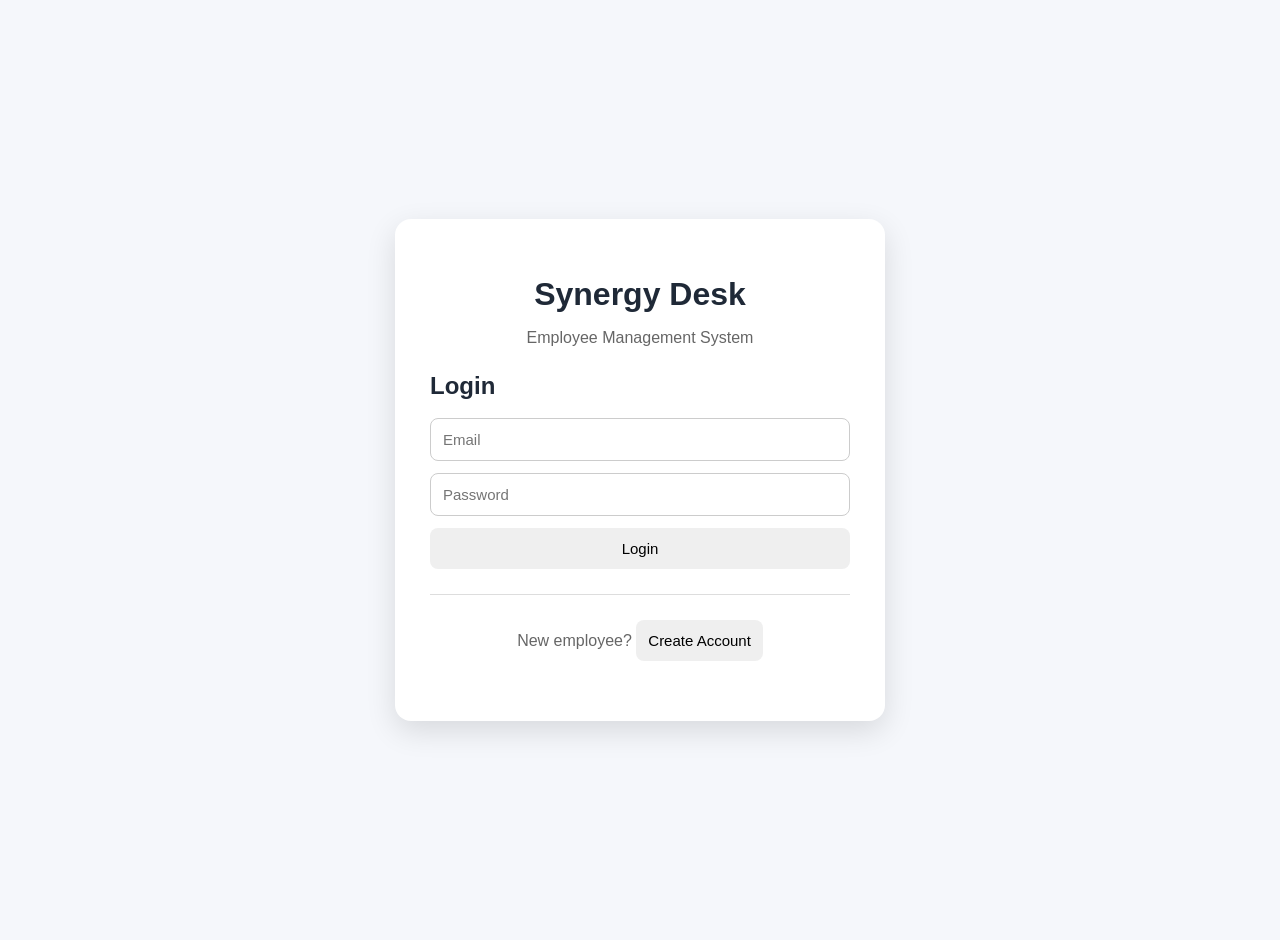
<file: frontend/index.html>
<!DOCTYPE html>
<html lang="en">
<head>
    <meta charset="UTF-8">
    <meta name="viewport" content="width=device-width, initial-scale=1.0">
    <title>Synergy Desk - Login</title>
    <link rel="stylesheet" href="style.css">
</head>
<body>

    <div class="auth-container">
        <div class="auth-box">

            <h1>Synergy Desk</h1>
            <p>Employee Management System</p>

            <h2>Login</h2>

            <form id="loginForm">
                <input type="email" id="loginEmail" placeholder="Email" required>

                <input type="password" id="loginPassword" placeholder="Password" required>

                <button type="submit">Login</button>
            </form>

            <p id="loginMessage"></p>

            <hr>

            <p>
                New employee?
                <button type="button" id="showRegister">Create Account</button>
            </p>

            <form id="registerForm" style="display:none;">

                <h2>Register</h2>

                <input type="text" id="registerName" placeholder="Full Name" required>

                <input type="email" id="registerEmail" placeholder="Email" required>

                <input type="password" id="registerPassword" placeholder="Password" required>

                <select id="registerRole">
                    <option value="EMPLOYEE">Employee</option>
                    <option value="ADMIN">Admin</option>
                </select>

                <button type="submit">Register</button>

                <p id="registerMessage"></p>

            </form>

        </div>
    </div>

    <script src="script.js"></script>
</body>
</html>
</file>
<file: frontend/style.css>
/* =========================
   AUTH PAGE - SYNERGY DESK
========================= */

.auth-container {
    min-height: 100vh;
    display: flex;
    justify-content: center;
    align-items: center;
    padding: 20px;
}

.auth-box {
    width: 100%;
    max-width: 420px;
    padding: 35px;
    border-radius: 16px;
    background: white;
    box-shadow: 0 10px 30px rgba(0, 0, 0, 0.12);
}

.auth-box h1 {
    text-align: center;
    margin-bottom: 8px;
}

.auth-box > p {
    text-align: center;
    color: #666;
    margin-bottom: 25px;
}

.auth-box h2 {
    margin-bottom: 18px;
}

.auth-box form {
    display: flex;
    flex-direction: column;
    gap: 12px;
}

.auth-box input,
.auth-box select {
    width: 100%;
    padding: 12px;
    border: 1px solid #ccc;
    border-radius: 8px;
    font-size: 15px;
    box-sizing: border-box;
}

.auth-box button {
    padding: 12px;
    border: none;
    border-radius: 8px;
    cursor: pointer;
    font-size: 15px;
}

.auth-box hr {
    margin: 25px 0;
    border: none;
    border-top: 1px solid #ddd;
}

#loginMessage,
#registerMessage {
    text-align: center;
    margin-top: 10px;
}
/* =========================
   SYNERGY DESK DASHBOARD
========================= */

body {
    margin: 0;
    font-family: Arial, sans-serif;
    background: #f5f7fb;
    color: #1f2937;
}

.dashboard {
    display: flex;
    min-height: 100vh;
}

/* Sidebar */

.sidebar {
    width: 250px;
    background: #111827;
    color: white;
    padding: 25px 18px;
    display: flex;
    flex-direction: column;
    box-sizing: border-box;
}

.brand h2 {
    margin: 0;
    font-size: 23px;
}

.brand span {
    display: block;
    margin-top: 6px;
    font-size: 12px;
    color: #9ca3af;
}

.sidebar-nav {
    margin-top: 35px;
}

.nav-item {
    display: flex;
    align-items: center;
    gap: 12px;
    padding: 13px 15px;
    margin-bottom: 7px;
    color: #d1d5db;
    text-decoration: none;
    border-radius: 8px;
}

.nav-item:hover,
.nav-item.active {
    background: #374151;
    color: white;
}

.logout-btn {
    margin-top: auto;
    padding: 12px;
    border: 0;
    border-radius: 8px;
    cursor: pointer;
    background: #374151;
    color: white;
}

/* Main */

.main-content {
    flex: 1;
    padding: 30px;
    overflow-x: hidden;
}

.topbar {
    display: flex;
    justify-content: space-between;
    align-items: center;
    margin-bottom: 30px;
}

.topbar h1 {
    margin: 0;
    font-size: 30px;
}

.topbar p {
    margin-top: 7px;
    color: #6b7280;
}

.profile {
    display: flex;
    align-items: center;
    gap: 12px;
}

.profile-info {
    text-align: right;
}

.profile-info strong,
.profile-info small {
    display: block;
}

.profile-info small {
    margin-top: 4px;
    color: #6b7280;
}

.avatar,
.member-avatar {
    display: flex;
    align-items: center;
    justify-content: center;
    border-radius: 50%;
    background: #e5e7eb;
    font-weight: bold;
}

.avatar {
    width: 45px;
    height: 45px;
}

/* Statistics */

.stats-grid {
    display: grid;
    grid-template-columns: repeat(4, 1fr);
    gap: 18px;
    margin-bottom: 25px;
}

.stat-card {
    background: white;
    padding: 22px;
    border-radius: 12px;
    display: flex;
    align-items: center;
    gap: 16px;
    box-shadow: 0 3px 12px rgba(0,0,0,0.06);
}

.stat-icon {
    font-size: 27px;
}

.stat-card span {
    color: #6b7280;
    font-size: 13px;
}

.stat-card h2 {
    margin: 6px 0 0;
}

/* Dashboard cards */

.dashboard-grid {
    display: grid;
    grid-template-columns: 2fr 1fr;
    gap: 20px;
}

.dashboard-card {
    background: white;
    padding: 22px;
    border-radius: 12px;
    box-shadow: 0 3px 12px rgba(0,0,0,0.06);
}

.card-header {
    display: flex;
    justify-content: space-between;
    align-items: center;
    margin-bottom: 20px;
}

.card-header h2 {
    margin: 0;
    font-size: 19px;
}

.card-header p {
    margin: 5px 0 0;
    color: #6b7280;
    font-size: 13px;
}

.primary-btn {
    border: 0;
    padding: 9px 13px;
    border-radius: 7px;
    cursor: pointer;
}

/* Tasks */

.task {
    display: flex;
    justify-content: space-between;
    align-items: center;
    padding: 15px 0;
    border-bottom: 1px solid #eee;
}

.task:last-child {
    border-bottom: 0;
}

.task p {
    margin: 5px 0 0;
    color: #6b7280;
    font-size: 13px;
}

.status {
    padding: 6px 10px;
    border-radius: 20px;
    font-size: 12px;
}

.progress {
    background: #fff7ed;
}

.completed {
    background: #ecfdf5;
}

.pending {
    background: #fef3c7;
}

/* Quick actions */

.quick-actions {
    display: grid;
    grid-template-columns: 1fr 1fr;
    gap: 12px;
}

.quick-actions button {
    padding: 18px 10px;
    border: 1px solid #e5e7eb;
    background: white;
    border-radius: 9px;
    cursor: pointer;
}

.quick-actions span {
    display: block;
    margin-top: 8px;
}

/* Team */

.team-member {
    display: flex;
    align-items: center;
    gap: 12px;
    padding: 12px 0;
}

.member-avatar {
    width: 40px;
    height: 40px;
}

.team-member strong,
.team-member small {
    display: block;
}

.team-member small {
    color: #6b7280;
    margin-top: 4px;
}

.online,
.offline {
    width: 9px;
    height: 9px;
    border-radius: 50%;
    margin-left: auto;
}

.online {
    background: #22c55e;
}

.offline {
    background: #9ca3af;
}

/* Attendance */

.attendance-value strong {
    display: block;
    font-size: 40px;
}

.attendance-value span {
    color: #6b7280;
}

.attendance-bar {
    height: 10px;
    background: #e5e7eb;
    border-radius: 10px;
    margin: 20px 0;
    overflow: hidden;
}

.attendance-bar div {
    width: 92%;
    height: 100%;
}

.attendance-info {
    display: flex;
    justify-content: space-between;
    font-size: 13px;
}

/* Mobile */

@media (max-width: 900px) {

    .stats-grid {
        grid-template-columns: repeat(2, 1fr);
    }

    .dashboard-grid {
        grid-template-columns: 1fr;
    }
}

@media (max-width: 650px) {

    .sidebar {
        width: 190px;
    }

    .main-content {
        padding: 18px;
    }

    .stats-grid {
        grid-template-columns: 1fr;
    }

    .topbar {
        align-items: flex-start;
        gap: 15px;
    }

    .profile-info {
        display: none;
    }
}
/* =========================
   EDIT TASK MODAL
========================= */

.edit-task-modal {
    position: fixed;
    top: 0;
    left: 0;
    width: 100%;
    height: 100%;
    background: rgba(0, 0, 0, 0.55);

    display: none;

    justify-content: center;
    align-items: center;

    z-index: 9999;

    padding: 20px;
    box-sizing: border-box;
}


/* Modal Box */

.edit-task-box {
    width: 100%;
    max-width: 500px;

    background: white;

    padding: 28px;

    border-radius: 14px;

    box-shadow:
        0 15px 40px rgba(0, 0, 0, 0.25);

    box-sizing: border-box;
}


/* Heading */

.edit-task-box h2 {
    margin-top: 0;
    margin-bottom: 22px;

    font-size: 24px;
}


/* Form */

#editTaskForm {
    display: flex;
    flex-direction: column;
    gap: 10px;
}


/* Labels */

#editTaskForm label {
    font-size: 14px;
    font-weight: 600;

    margin-top: 5px;
}


/* Inputs */

#editTaskForm input,
#editTaskForm textarea,
#editTaskForm select {

    width: 100%;

    padding: 12px;

    border: 1px solid #d1d5db;

    border-radius: 8px;

    font-size: 14px;

    box-sizing: border-box;

    outline: none;
}


/* Textarea */

#editTaskForm textarea {

    min-height: 100px;

    resize: vertical;

    font-family: Arial, sans-serif;
}


/* Focus */

#editTaskForm input:focus,
#editTaskForm textarea:focus,
#editTaskForm select:focus {

    border-color: #6b7280;

    box-shadow:
        0 0 0 2px rgba(107, 114, 128, 0.12);

}


/* Buttons */

.edit-task-actions {

    display: flex;

    gap: 10px;

    margin-top: 15px;
}


.edit-task-actions button {

    flex: 1;

    padding: 11px;

    border: none;

    border-radius: 8px;

    cursor: pointer;

    font-size: 14px;
}


/* Update Button */

.edit-task-actions .primary-btn {

    background: #111827;

    color: white;
}


/* Cancel Button */

.edit-task-actions button:last-child {

    background: #e5e7eb;

    color: #111827;
}


/* Hover */

.edit-task-actions .primary-btn:hover {

    background: #374151;
}


.edit-task-actions button:last-child:hover {

    background: #d1d5db;
}


/* Message */

#editTaskMessage {

    text-align: center;

    margin: 8px 0 0;

    font-size: 14px;
}


/* Edit & Delete Buttons */

.edit-task-btn,
.delete-task-btn {

    border: none;

    background: transparent;

    cursor: pointer;

    font-size: 16px;

    padding: 6px;

    border-radius: 6px;
}


.edit-task-btn:hover {

    background: #f3f4f6;
}


.delete-task-btn:hover {

    background: #fee2e2;
}


/* Mobile */

@media (max-width: 600px) {

    .edit-task-box {

        padding: 20px;

    }

    .edit-task-actions {

        flex-direction: column;

    }

}
/* =========================
   EMPLOYEE MANAGEMENT
========================= */

.employee-search {
    margin-bottom: 20px;
}

.employee-search input {
    width: 100%;
    padding: 13px 15px;
    border: 1px solid #d1d5db;
    border-radius: 8px;
    font-size: 14px;
    box-sizing: border-box;
    outline: none;
}

.employee-search input:focus {
    border-color: #6b7280;
    box-shadow: 0 0 0 2px rgba(107, 114, 128, 0.12);
}

/* Employee List */

.employee-list {
    display: flex;
    flex-direction: column;
}

.employee-item {
    display: flex;
    align-items: center;
    gap: 15px;
    padding: 15px 5px;
    border-bottom: 1px solid #eee;
}

.employee-item:last-child {
    border-bottom: none;
}

.employee-item-avatar {
    width: 45px;
    height: 45px;
    min-width: 45px;
    border-radius: 50%;
    background: #e5e7eb;
    display: flex;
    align-items: center;
    justify-content: center;
    font-weight: bold;
    font-size: 17px;
}

.employee-info {
    flex: 1;
}

.employee-info strong {
    display: block;
    font-size: 15px;
}

.employee-info small {
    display: block;
    color: #6b7280;
    margin-top: 4px;
}

.employee-role {
    padding: 6px 10px;
    border-radius: 20px;
    background: #f3f4f6;
    font-size: 12px;
    font-weight: 600;
}

.employee-actions {
    display: flex;
    gap: 6px;
}

.employee-edit-btn,
.employee-delete-btn {
    border: none;
    background: transparent;
    cursor: pointer;
    padding: 7px;
    border-radius: 6px;
    font-size: 16px;
}

.employee-edit-btn:hover {
    background: #f3f4f6;
}

.employee-delete-btn:hover {
    background: #fee2e2;
}

/* =========================
   ADD EMPLOYEE MODAL
========================= */

.employee-modal {
    position: fixed;
    top: 0;
    left: 0;

    width: 100%;
    height: 100%;

    background: rgba(0, 0, 0, 0.55);

    display: none;

    justify-content: center;
    align-items: center;

    z-index: 9999;

    padding: 20px;
    box-sizing: border-box;
}

.employee-modal-box {
    width: 100%;
    max-width: 500px;

    background: white;

    padding: 28px;

    border-radius: 14px;

    box-shadow: 0 15px 40px rgba(0, 0, 0, 0.25);

    box-sizing: border-box;
}

.employee-modal-box h2 {
    margin-top: 0;
    margin-bottom: 22px;
}

#employeeForm {
    display: flex;
    flex-direction: column;
    gap: 10px;
}

#employeeForm label {
    font-size: 14px;
    font-weight: 600;
    margin-top: 5px;
}

#employeeForm input,
#employeeForm select {
    width: 100%;
    padding: 12px;

    border: 1px solid #d1d5db;
    border-radius: 8px;

    font-size: 14px;

    box-sizing: border-box;
    outline: none;
}

#employeeForm input:focus,
#employeeForm select:focus {
    border-color: #6b7280;
}

.employee-modal-actions {
    display: flex;
    gap: 10px;
    margin-top: 15px;
}

.employee-modal-actions button {
    flex: 1;

    padding: 11px;

    border: none;
    border-radius: 8px;

    cursor: pointer;
    font-size: 14px;
}

.employee-modal-actions .primary-btn {
    background: #111827;
    color: white;
}

.employee-modal-actions button:last-child {
    background: #e5e7eb;
    color: #111827;
}

.employee-modal-actions .primary-btn:hover {
    background: #374151;
}

.employee-modal-actions button:last-child:hover {
    background: #d1d5db;
}

#employeeMessage {
    text-align: center;
    margin: 8px 0 0;
    font-size: 14px;
}

/* Mobile */

@media (max-width: 600px) {

    .employee-item {
        flex-wrap: wrap;
    }

    .employee-actions {
        margin-left: auto;
    }

    .employee-modal-box {
        padding: 20px;
    }

    .employee-modal-actions {
        flex-direction: column;
    }
}
/* =========================
   TASK MANAGEMENT
========================= */

.task-controls {
    display: flex;
    gap: 12px;
    margin-bottom: 20px;
}

.task-search {
    flex: 1;
}

.task-search input,
.task-filter select {
    width: 100%;
    padding: 12px 14px;
    border: 1px solid #d1d5db;
    border-radius: 8px;
    font-size: 14px;
    box-sizing: border-box;
    outline: none;
}

.task-search input:focus,
.task-filter select:focus {
    border-color: #6b7280;
}

.task-filter {
    width: 180px;
}


/* =========================
   TASK LIST
========================= */

.task-list {
    display: flex;
    flex-direction: column;
}

.task-item {
    display: flex;
    align-items: center;
    gap: 15px;
    padding: 16px 5px;
    border-bottom: 1px solid #eee;
}

.task-item:last-child {
    border-bottom: none;
}

.task-info {
    flex: 1;
}

.task-info strong {
    display: block;
    font-size: 15px;
    margin-bottom: 5px;
}

.task-info small {
    display: block;
    color: #6b7280;
    line-height: 1.4;
}

.task-status {
    padding: 6px 10px;
    border-radius: 20px;
    background: #f3f4f6;
    font-size: 12px;
    font-weight: 600;
    white-space: nowrap;
}

.task-actions {
    display: flex;
    gap: 6px;
}

.task-edit-btn,
.task-delete-btn {
    border: none;
    background: transparent;
    cursor: pointer;
    padding: 7px;
    border-radius: 6px;
    font-size: 16px;
}

.task-edit-btn:hover {
    background: #f3f4f6;
}

.task-delete-btn:hover {
    background: #fee2e2;
}


/* =========================
   TASK FORM
========================= */

#taskForm,
#editTaskForm {
    display: flex;
    flex-direction: column;
    gap: 10px;
}

#taskForm label,
#editTaskForm label {
    font-size: 14px;
    font-weight: 600;
    margin-top: 5px;
}

#taskForm input,
#taskForm textarea,
#taskForm select,
#editTaskForm input,
#editTaskForm textarea,
#editTaskForm select {
    width: 100%;
    padding: 12px;
    border: 1px solid #d1d5db;
    border-radius: 8px;
    font-size: 14px;
    box-sizing: border-box;
    outline: none;
    font-family: inherit;
}

#taskForm textarea,
#editTaskForm textarea {
    resize: vertical;
}

#taskForm input:focus,
#taskForm textarea:focus,
#taskForm select:focus,
#editTaskForm input:focus,
#editTaskForm textarea:focus,
#editTaskForm select:focus {
    border-color: #6b7280;
}


/* =========================
   TASK MESSAGE
========================= */

#taskMessage,
#editTaskMessage {
    text-align: center;
    margin: 8px 0 0;
    font-size: 14px;
}


/* =========================
   MOBILE TASKS
========================= */

@media (max-width: 600px) {

    .task-controls {
        flex-direction: column;
    }

    .task-filter {
        width: 100%;
    }

    .task-item {
        flex-wrap: wrap;
    }

    .task-actions {
        margin-left: auto;
    }
}
/* ==========================================
   ATTENDANCE MANAGEMENT
   ========================================== */

.attendance-page {
    min-height: 100vh;
}


/* ==========================================
   ATTENDANCE CARD
   ========================================== */

.attendance-card {
    width: 100%;
    box-sizing: border-box;
}


/* ==========================================
   ATTENDANCE CONTROLS
   ========================================== */

.attendance-controls {
    display: grid;
    grid-template-columns: 1fr 220px 200px;
    gap: 15px;
    margin: 20px 0 25px;
    align-items: center;
}

.attendance-controls input,
.attendance-controls select {
    width: 100%;
    height: 44px;
    padding: 0 14px;
    border: 1px solid #d1d5db;
    border-radius: 8px;
    background: #ffffff;
    color: #1f2937;
    font-size: 14px;
    outline: none;
    box-sizing: border-box;
}

.attendance-controls input:focus,
.attendance-controls select:focus {
    border-color: #111827;
    box-shadow: 0 0 0 2px rgba(17, 24, 39, 0.08);
}


/* ==========================================
   ATTENDANCE LIST
   ========================================== */

.attendance-list {
    display: flex;
    flex-direction: column;
    gap: 12px;
    width: 100%;
}


/* ==========================================
   ATTENDANCE ITEM
   ========================================== */

.attendance-item {
    display: flex;
    align-items: center;
    justify-content: space-between;
    gap: 20px;

    width: 100%;
    min-height: 78px;

    padding: 15px 18px;

    background: #ffffff;
    border: 1px solid #e5e7eb;
    border-radius: 10px;

    box-sizing: border-box;
}


/* ==========================================
   EMPLOYEE INFO
   ========================================== */

.attendance-info {
    display: flex;
    align-items: center;
    gap: 13px;
    min-width: 0;
    flex: 1;
}

.attendance-avatar {
    width: 44px;
    height: 44px;

    flex-shrink: 0;

    display: flex;
    align-items: center;
    justify-content: center;

    background: #111827;
    color: #ffffff;

    border-radius: 50%;

    font-size: 15px;
    font-weight: 600;
}

.attendance-details {
    display: flex;
    flex-direction: column;
    gap: 4px;
    min-width: 0;
}

.attendance-details strong {
    color: #111827;
    font-size: 15px;
    font-weight: 600;

    overflow: hidden;
    text-overflow: ellipsis;
    white-space: nowrap;
}

.attendance-details span {
    color: #6b7280;
    font-size: 13px;
}


/* ==========================================
   DATE
   ========================================== */

.attendance-date {
    display: flex;
    align-items: center;
    justify-content: center;

    min-width: 125px;

    color: #4b5563;
    font-size: 13px;
}


/* ==========================================
   STATUS
   ========================================== */

.attendance-status {
    min-width: 90px;

    display: inline-flex;
    align-items: center;
    justify-content: center;

    padding: 7px 12px;

    border-radius: 20px;

    font-size: 12px;
    font-weight: 600;
}

.attendance-status.present {
    background: #dcfce7;
    color: #166534;
}

.attendance-status.absent {
    background: #fee2e2;
    color: #991b1b;
}


/* ==========================================
   ACTION BUTTONS
   ========================================== */

.attendance-actions {
    display: flex;
    align-items: center;
    gap: 8px;

    flex-shrink: 0;
}

.attendance-edit-btn,
.attendance-delete-btn {
    height: 34px;

    padding: 0 11px;

    border-radius: 7px;

    font-size: 12px;
    font-weight: 500;

    cursor: pointer;
    transition: 0.2s ease;
}

.attendance-edit-btn {
    background: #f3f4f6;
    color: #111827;
    border: 1px solid #d1d5db;
}

.attendance-edit-btn:hover {
    background: #e5e7eb;
}

.attendance-delete-btn {
    background: #fff1f2;
    color: #be123c;
    border: 1px solid #fecdd3;
}

.attendance-delete-btn:hover {
    background: #ffe4e6;
}


/* ==========================================
   ATTENDANCE MODAL
   ========================================== */

.attendance-modal {
    display: none;

    position: fixed;
    inset: 0;

    z-index: 1000;

    align-items: center;
    justify-content: center;

    padding: 20px;

    background: rgba(17, 24, 39, 0.55);

    box-sizing: border-box;
}

.attendance-modal.show {
    display: flex;
}


/* ==========================================
   MODAL CONTENT
   ========================================== */

.attendance-modal-content {
    width: 100%;
    max-width: 500px;

    background: #ffffff;

    border-radius: 14px;

    padding: 25px;

    box-shadow: 0 20px 50px rgba(0, 0, 0, 0.18);

    box-sizing: border-box;
}


/* ==========================================
   MODAL HEADER
   ========================================== */

.attendance-modal-header {
    display: flex;
    align-items: flex-start;
    justify-content: space-between;

    gap: 15px;

    margin-bottom: 25px;
}

.attendance-modal-header h2 {
    margin: 0 0 5px;

    color: #111827;

    font-size: 20px;
}

.attendance-modal-header p {
    margin: 0;

    color: #6b7280;

    font-size: 13px;
}


/* ==========================================
   CLOSE BUTTON
   ========================================== */

.attendance-close-btn {
    width: 34px;
    height: 34px;

    display: flex;
    align-items: center;
    justify-content: center;

    flex-shrink: 0;

    border: none;
    border-radius: 7px;

    background: #f3f4f6;
    color: #374151;

    font-size: 22px;

    cursor: pointer;

    transition: 0.2s ease;
}

.attendance-close-btn:hover {
    background: #e5e7eb;
}


/* ==========================================
   FORM
   ========================================== */

.attendance-modal .form-group {
    margin-bottom: 18px;
}

.attendance-modal .form-group label {
    display: block;

    margin-bottom: 7px;

    color: #374151;

    font-size: 13px;
    font-weight: 600;
}

.attendance-modal .form-group input,
.attendance-modal .form-group select {
    width: 100%;
    height: 44px;

    padding: 0 13px;

    border: 1px solid #d1d5db;
    border-radius: 8px;

    background: #ffffff;

    color: #111827;

    font-size: 14px;

    outline: none;

    box-sizing: border-box;
}

.attendance-modal .form-group input:focus,
.attendance-modal .form-group select:focus {
    border-color: #111827;

    box-shadow: 0 0 0 2px rgba(17, 24, 39, 0.08);
}


/* ==========================================
   MODAL ACTIONS
   ========================================== */

.attendance-modal .modal-actions {
    display: flex;
    justify-content: flex-end;
    align-items: center;

    gap: 10px;

    margin-top: 25px;
}

.attendance-modal .primary-btn {
    background: #111827;
    color: #ffffff;

    border: none;

    padding: 10px 18px;

    border-radius: 8px;

    font-size: 13px;
    font-weight: 600;

    cursor: pointer;
}

.attendance-modal .primary-btn:hover {
    background: #1f2937;
}

.attendance-modal .secondary-btn {
    background: #ffffff;
    color: #374151;

    border: 1px solid #d1d5db;

    padding: 10px 18px;

    border-radius: 8px;

    font-size: 13px;
    font-weight: 600;

    cursor: pointer;
}

.attendance-modal .secondary-btn:hover {
    background: #f3f4f6;
}


/* ==========================================
   MESSAGE
   ========================================== */

.attendance-modal .form-message {
    margin: 8px 0 0;

    font-size: 13px;
}


/* ==========================================
   ATTENDANCE PAGE HEADER
   ========================================== */

.attendance-page .topbar {
    margin-bottom: 30px;
}


/* ==========================================
   ATTENDANCE PAGE PRIMARY BUTTON
   ========================================== */

.attendance-page .attendance-card > .card-header .primary-btn {
    background: #111827;
    color: #ffffff;

    border: none;

    padding: 10px 16px;

    border-radius: 8px;

    font-size: 13px;
    font-weight: 600;

    cursor: pointer;

    white-space: nowrap;
}

.attendance-page .attendance-card > .card-header .primary-btn:hover {
    background: #1f2937;
}


/* ==========================================
   EMPTY ATTENDANCE STATE
   ========================================== */

.attendance-empty {
    padding: 45px 20px;

    text-align: center;

    color: #6b7280;

    font-size: 14px;

    border: 1px dashed #d1d5db;
    border-radius: 10px;

    background: #fafafa;
}


/* ==========================================
   RESPONSIVE
   ========================================== */

@media (max-width: 1000px) {

    .attendance-controls {
        grid-template-columns: 1fr 1fr;
    }

    .attendance-search {
        grid-column: 1 / -1;
    }

    .attendance-item {
        flex-wrap: wrap;
    }

    .attendance-date {
        justify-content: flex-start;
    }

}


@media (max-width: 700px) {

    .main-content {
        padding: 20px;
    }

    .stats-grid {
        grid-template-columns: 1fr 1fr;
    }

    .attendance-controls {
        grid-template-columns: 1fr;
    }

    .attendance-search {
        grid-column: auto;
    }

    .attendance-item {
        align-items: flex-start;
        flex-direction: column;
        gap: 13px;
    }

    .attendance-info {
        width: 100%;
    }

    .attendance-date {
        width: 100%;
    }

    .attendance-status {
        min-width: 80px;
    }

    .attendance-actions {
        width: 100%;
    }

}


@media (max-width: 500px) {

    .stats-grid {
        grid-template-columns: 1fr;
    }

    .attendance-modal-content {
        padding: 20px;
    }

    .attendance-modal .modal-actions {
        flex-direction: column-reverse;
        width: 100%;
    }

    .attendance-modal .modal-actions button {
        width: 100%;
    }

}
/* ==================================================
   REPORTS PAGE
   ================================================== */

.reports-card {
    margin-top: 24px;
}

.report-summary-grid {
    display: grid;
    grid-template-columns: repeat(4, 1fr);
    gap: 18px;
    margin-top: 20px;
}

.report-summary-box {
    display: flex;
    align-items: center;
    gap: 16px;
    padding: 20px;
    border: 1px solid #e5e7eb;
    border-radius: 14px;
    background: #ffffff;
}

.report-summary-icon {
    width: 48px;
    height: 48px;
    border-radius: 12px;
    display: flex;
    align-items: center;
    justify-content: center;
    font-size: 24px;
    background: #f3f4f6;
}

.report-summary-box h3 {
    margin: 0 0 5px;
    font-size: 24px;
}

.report-summary-box span {
    color: #6b7280;
    font-size: 14px;
}


/* ==================================================
   REPORT CONTROLS
   ================================================== */

.report-controls {
    display: grid;
    grid-template-columns: 1fr 200px 180px;
    gap: 15px;
    margin: 20px 0;
}

.report-controls input,
.report-controls select {
    width: 100%;
    height: 44px;
    padding: 0 14px;
    border: 1px solid #d1d5db;
    border-radius: 8px;
    outline: none;
    background: #ffffff;
    font-size: 14px;
}

.report-controls input:focus,
.report-controls select:focus {
    border-color: #2563eb;
}


/* ==================================================
   EMPLOYEE REPORT LIST
   ================================================== */

.employee-report-list {
    display: flex;
    flex-direction: column;
    gap: 12px;
}

.employee-report-item {
    display: grid;
    grid-template-columns: 1fr 150px 150px 150px;
    align-items: center;
    gap: 20px;
    padding: 16px 18px;
    border: 1px solid #e5e7eb;
    border-radius: 12px;
    background: #ffffff;
}

.employee-report-info {
    display: flex;
    align-items: center;
    gap: 12px;
}

.employee-report-avatar {
    width: 42px;
    height: 42px;
    border-radius: 50%;
    display: flex;
    align-items: center;
    justify-content: center;
    background: #e5e7eb;
    font-weight: 600;
}

.employee-report-details {
    display: flex;
    flex-direction: column;
    gap: 4px;
}

.employee-report-details strong {
    font-size: 15px;
}

.employee-report-details span {
    color: #6b7280;
    font-size: 13px;
}

.employee-report-date {
    color: #4b5563;
    font-size: 14px;
}

.employee-report-status {
    display: inline-flex;
    justify-content: center;
    align-items: center;
    width: fit-content;
    min-width: 80px;
    padding: 7px 12px;
    border-radius: 20px;
    font-size: 13px;
    font-weight: 600;
}

.employee-report-status.present {
    background: #dcfce7;
    color: #166534;
}

.employee-report-status.absent {
    background: #fee2e2;
    color: #991b1b;
}


/* ==================================================
   TASK REPORT
   ================================================== */

.task-report-grid {
    display: grid;
    grid-template-columns: repeat(4, 1fr);
    gap: 18px;
    margin-top: 20px;
}

.task-report-box {
    display: flex;
    align-items: center;
    gap: 15px;
    padding: 20px;
    border: 1px solid #e5e7eb;
    border-radius: 14px;
    background: #ffffff;
}

.task-report-icon {
    width: 46px;
    height: 46px;
    display: flex;
    align-items: center;
    justify-content: center;
    border-radius: 12px;
    background: #f3f4f6;
    font-size: 22px;
}

.task-report-box h3 {
    margin: 0 0 5px;
    font-size: 23px;
}

.task-report-box span {
    color: #6b7280;
    font-size: 14px;
}


/* ==================================================
   EMPTY REPORT
   ================================================== */

.report-empty {
    padding: 35px;
    text-align: center;
    color: #6b7280;
    border: 1px dashed #d1d5db;
    border-radius: 12px;
}


/* ==================================================
   RESPONSIVE
   ================================================== */

@media (max-width: 1000px) {

    .report-summary-grid {
        grid-template-columns: repeat(2, 1fr);
    }

    .task-report-grid {
        grid-template-columns: repeat(2, 1fr);
    }

    .report-controls {
        grid-template-columns: 1fr 1fr;
    }

    .employee-report-item {
        grid-template-columns: 1fr 120px 120px;
    }
}


@media (max-width: 700px) {

    .report-summary-grid {
        grid-template-columns: 1fr;
    }

    .task-report-grid {
        grid-template-columns: 1fr;
    }

    .report-controls {
        grid-template-columns: 1fr;
    }

    .employee-report-item {
        grid-template-columns: 1fr;
        gap: 12px;
    }
}
```css
/* ==========================================
   SETTINGS PAGE
========================================== */

/* Profile section */

.settings-profile {
    display: flex;
    align-items: center;
    gap: 20px;
    padding: 10px 0;
}

.large-avatar {
    width: 72px;
    height: 72px;
    border-radius: 50%;

    display: flex;
    align-items: center;
    justify-content: center;

    background: linear-gradient(
        135deg,
        #667eea,
        #764ba2
    );

    color: #ffffff;
    font-size: 24px;
    font-weight: 700;

    flex-shrink: 0;
}

.profile-details h3 {
    margin: 0 0 6px;
    font-size: 20px;
}

.profile-details p {
    margin: 0 0 10px;
    color: #777;
    font-size: 14px;
}

.role-badge {
    display: inline-block;

    padding: 5px 12px;
    border-radius: 20px;

    background: #eef2ff;
    color: #4f46e5;

    font-size: 12px;
    font-weight: 700;
}


/* ==========================================
   SETTINGS FORM
========================================== */

.settings-form {
    display: flex;
    flex-direction: column;
    gap: 16px;
}

.form-group {
    display: flex;
    flex-direction: column;
    gap: 7px;
}

.form-group label {
    font-size: 14px;
    font-weight: 600;
    color: #333;
}

.form-group input,
.settings-form input,
.settings-form select {
    width: 100%;
    box-sizing: border-box;

    padding: 11px 13px;

    border: 1px solid #d9dce3;
    border-radius: 8px;

    background: #ffffff;
    color: #333;

    font-size: 14px;

    outline: none;

    transition:
        border-color 0.2s ease,
        box-shadow 0.2s ease;
}

.form-group input:focus,
.settings-form input:focus,
.settings-form select:focus {
    border-color: #667eea;

    box-shadow:
        0 0 0 3px rgba(102, 126, 234, 0.12);
}

.form-group input[readonly] {
    background: #f7f8fa;
    cursor: not-allowed;
}


/* ==========================================
   PASSWORD MESSAGE
========================================== */

.settings-message {
    min-height: 20px;

    margin: 0;

    font-size: 13px;
    font-weight: 600;
}

.settings-message.success {
    color: #16803c;
}

.settings-message.error {
    color: #d93025;
}


/* ==========================================
   SYSTEM INFORMATION
========================================== */

.system-info {
    display: flex;
    flex-direction: column;

    border: 1px solid #e5e7eb;
    border-radius: 10px;

    overflow: hidden;
}

.system-row {
    display: flex;
    align-items: center;
    justify-content: space-between;

    gap: 20px;

    padding: 14px 16px;

    border-bottom: 1px solid #eeeeee;
}

.system-row:last-child {
    border-bottom: none;
}

.system-row span {
    color: #777;
    font-size: 14px;
}

.system-row strong {
    color: #333;
    font-size: 14px;
    text-align: right;
}


/* ==========================================
   SESSION
========================================== */

.session-section {
    display: flex;
    flex-direction: column;
    gap: 18px;
}

.session-section p {
    margin: 0;

    color: #666;
    font-size: 14px;
    line-height: 1.6;
}

.session-section strong {
    color: #333;
}


/* ==========================================
   SETTINGS LOGOUT BUTTON
========================================== */

.logout-settings-btn {
    width: fit-content;

    padding: 11px 18px;

    border: none;
    border-radius: 8px;

    background: #ef4444;
    color: #ffffff;

    font-size: 14px;
    font-weight: 600;

    cursor: pointer;

    transition:
        background 0.2s ease,
        transform 0.2s ease;
}

.logout-settings-btn:hover {
    background: #dc2626;
    transform: translateY(-1px);
}

.logout-settings-btn:active {
    transform: translateY(0);
}


/* ==========================================
   SETTINGS CARD BUTTON
========================================== */

.settings-form .primary-btn {
    width: fit-content;

    padding: 11px 18px;

    border: none;
    border-radius: 8px;

    cursor: pointer;

    font-size: 14px;
    font-weight: 600;
}


/* ==========================================
   SETTINGS RESPONSIVE
========================================== */

@media (max-width: 768px) {

    .settings-profile {
        gap: 14px;
    }

    .large-avatar {
        width: 60px;
        height: 60px;

        font-size: 20px;
    }

    .profile-details h3 {
        font-size: 18px;
    }

    .system-row {
        flex-direction: column;
        align-items: flex-start;

        gap: 5px;
    }

    .system-row strong {
        text-align: left;
    }

    .logout-settings-btn {
        width: 100%;
    }

    .settings-form .primary-btn {
        width: 100%;
    }
}


/* ==========================================
   SMALL MOBILE
========================================== */

@media (max-width: 480px) {

    .settings-profile {
        align-items: flex-start;
    }

    .large-avatar {
        width: 52px;
        height: 52px;

        font-size: 18px;
    }

    .profile-details h3 {
        font-size: 16px;
    }

    .profile-details p {
        font-size: 12px;

        word-break: break-word;
    }

    .form-group input {
        font-size: 13px;
    }
}
</file>
<file: demo/src/main/resources/static/style.css>
/* =========================
   AUTH PAGE - SYNERGY DESK
========================= */

.auth-container {
    min-height: 100vh;
    display: flex;
    justify-content: center;
    align-items: center;
    padding: 20px;
}

.auth-box {
    width: 100%;
    max-width: 420px;
    padding: 35px;
    border-radius: 16px;
    background: white;
    box-shadow: 0 10px 30px rgba(0, 0, 0, 0.12);
}

.auth-box h1 {
    text-align: center;
    margin-bottom: 8px;
}

.auth-box > p {
    text-align: center;
    color: #666;
    margin-bottom: 25px;
}

.auth-box h2 {
    margin-bottom: 18px;
}

.auth-box form {
    display: flex;
    flex-direction: column;
    gap: 12px;
}

.auth-box input,
.auth-box select {
    width: 100%;
    padding: 12px;
    border: 1px solid #ccc;
    border-radius: 8px;
    font-size: 15px;
    box-sizing: border-box;
}

.auth-box button {
    padding: 12px;
    border: none;
    border-radius: 8px;
    cursor: pointer;
    font-size: 15px;
}

.auth-box hr {
    margin: 25px 0;
    border: none;
    border-top: 1px solid #ddd;
}

#loginMessage,
#registerMessage {
    text-align: center;
    margin-top: 10px;
}
/* =========================
   SYNERGY DESK DASHBOARD
========================= */

body {
    margin: 0;
    font-family: Arial, sans-serif;
    background: #f5f7fb;
    color: #1f2937;
}

.dashboard {
    display: flex;
    min-height: 100vh;
}

/* Sidebar */

.sidebar {
    width: 250px;
    background: #111827;
    color: white;
    padding: 25px 18px;
    display: flex;
    flex-direction: column;
    box-sizing: border-box;
}

.brand h2 {
    margin: 0;
    font-size: 23px;
}

.brand span {
    display: block;
    margin-top: 6px;
    font-size: 12px;
    color: #9ca3af;
}

.sidebar-nav {
    margin-top: 35px;
}

.nav-item {
    display: flex;
    align-items: center;
    gap: 12px;
    padding: 13px 15px;
    margin-bottom: 7px;
    color: #d1d5db;
    text-decoration: none;
    border-radius: 8px;
}

.nav-item:hover,
.nav-item.active {
    background: #374151;
    color: white;
}

.logout-btn {
    margin-top: auto;
    padding: 12px;
    border: 0;
    border-radius: 8px;
    cursor: pointer;
    background: #374151;
    color: white;
}

/* Main */

.main-content {
    flex: 1;
    padding: 30px;
    overflow-x: hidden;
}

.topbar {
    display: flex;
    justify-content: space-between;
    align-items: center;
    margin-bottom: 30px;
}

.topbar h1 {
    margin: 0;
    font-size: 30px;
}

.topbar p {
    margin-top: 7px;
    color: #6b7280;
}

.profile {
    display: flex;
    align-items: center;
    gap: 12px;
}

.profile-info {
    text-align: right;
}

.profile-info strong,
.profile-info small {
    display: block;
}

.profile-info small {
    margin-top: 4px;
    color: #6b7280;
}

.avatar,
.member-avatar {
    display: flex;
    align-items: center;
    justify-content: center;
    border-radius: 50%;
    background: #e5e7eb;
    font-weight: bold;
}

.avatar {
    width: 45px;
    height: 45px;
}

/* Statistics */

.stats-grid {
    display: grid;
    grid-template-columns: repeat(4, 1fr);
    gap: 18px;
    margin-bottom: 25px;
}

.stat-card {
    background: white;
    padding: 22px;
    border-radius: 12px;
    display: flex;
    align-items: center;
    gap: 16px;
    box-shadow: 0 3px 12px rgba(0,0,0,0.06);
}

.stat-icon {
    font-size: 27px;
}

.stat-card span {
    color: #6b7280;
    font-size: 13px;
}

.stat-card h2 {
    margin: 6px 0 0;
}

/* Dashboard cards */

.dashboard-grid {
    display: grid;
    grid-template-columns: 2fr 1fr;
    gap: 20px;
}

.dashboard-card {
    background: white;
    padding: 22px;
    border-radius: 12px;
    box-shadow: 0 3px 12px rgba(0,0,0,0.06);
}

.card-header {
    display: flex;
    justify-content: space-between;
    align-items: center;
    margin-bottom: 20px;
}

.card-header h2 {
    margin: 0;
    font-size: 19px;
}

.card-header p {
    margin: 5px 0 0;
    color: #6b7280;
    font-size: 13px;
}

.primary-btn {
    border: 0;
    padding: 9px 13px;
    border-radius: 7px;
    cursor: pointer;
}

/* Tasks */

.task {
    display: flex;
    justify-content: space-between;
    align-items: center;
    padding: 15px 0;
    border-bottom: 1px solid #eee;
}

.task:last-child {
    border-bottom: 0;
}

.task p {
    margin: 5px 0 0;
    color: #6b7280;
    font-size: 13px;
}

.status {
    padding: 6px 10px;
    border-radius: 20px;
    font-size: 12px;
}

.progress {
    background: #fff7ed;
}

.completed {
    background: #ecfdf5;
}

.pending {
    background: #fef3c7;
}

/* Quick actions */

.quick-actions {
    display: grid;
    grid-template-columns: 1fr 1fr;
    gap: 12px;
}

.quick-actions button {
    padding: 18px 10px;
    border: 1px solid #e5e7eb;
    background: white;
    border-radius: 9px;
    cursor: pointer;
}

.quick-actions span {
    display: block;
    margin-top: 8px;
}

/* Team */

.team-member {
    display: flex;
    align-items: center;
    gap: 12px;
    padding: 12px 0;
}

.member-avatar {
    width: 40px;
    height: 40px;
}

.team-member strong,
.team-member small {
    display: block;
}

.team-member small {
    color: #6b7280;
    margin-top: 4px;
}

.online,
.offline {
    width: 9px;
    height: 9px;
    border-radius: 50%;
    margin-left: auto;
}

.online {
    background: #22c55e;
}

.offline {
    background: #9ca3af;
}

/* Attendance */

.attendance-value strong {
    display: block;
    font-size: 40px;
}

.attendance-value span {
    color: #6b7280;
}

.attendance-bar {
    height: 10px;
    background: #e5e7eb;
    border-radius: 10px;
    margin: 20px 0;
    overflow: hidden;
}

.attendance-bar div {
    width: 92%;
    height: 100%;
}

.attendance-info {
    display: flex;
    justify-content: space-between;
    font-size: 13px;
}

/* Mobile */

@media (max-width: 900px) {

    .stats-grid {
        grid-template-columns: repeat(2, 1fr);
    }

    .dashboard-grid {
        grid-template-columns: 1fr;
    }
}

@media (max-width: 650px) {

    .sidebar {
        width: 190px;
    }

    .main-content {
        padding: 18px;
    }

    .stats-grid {
        grid-template-columns: 1fr;
    }

    .topbar {
        align-items: flex-start;
        gap: 15px;
    }

    .profile-info {
        display: none;
    }
}
/* =========================
   EDIT TASK MODAL
========================= */

.edit-task-modal {
    position: fixed;
    top: 0;
    left: 0;
    width: 100%;
    height: 100%;
    background: rgba(0, 0, 0, 0.55);

    display: none;

    justify-content: center;
    align-items: center;

    z-index: 9999;

    padding: 20px;
    box-sizing: border-box;
}


/* Modal Box */

.edit-task-box {
    width: 100%;
    max-width: 500px;

    background: white;

    padding: 28px;

    border-radius: 14px;

    box-shadow:
        0 15px 40px rgba(0, 0, 0, 0.25);

    box-sizing: border-box;
}


/* Heading */

.edit-task-box h2 {
    margin-top: 0;
    margin-bottom: 22px;

    font-size: 24px;
}


/* Form */

#editTaskForm {
    display: flex;
    flex-direction: column;
    gap: 10px;
}


/* Labels */

#editTaskForm label {
    font-size: 14px;
    font-weight: 600;

    margin-top: 5px;
}


/* Inputs */

#editTaskForm input,
#editTaskForm textarea,
#editTaskForm select {

    width: 100%;

    padding: 12px;

    border: 1px solid #d1d5db;

    border-radius: 8px;

    font-size: 14px;

    box-sizing: border-box;

    outline: none;
}


/* Textarea */

#editTaskForm textarea {

    min-height: 100px;

    resize: vertical;

    font-family: Arial, sans-serif;
}


/* Focus */

#editTaskForm input:focus,
#editTaskForm textarea:focus,
#editTaskForm select:focus {

    border-color: #6b7280;

    box-shadow:
        0 0 0 2px rgba(107, 114, 128, 0.12);

}


/* Buttons */

.edit-task-actions {

    display: flex;

    gap: 10px;

    margin-top: 15px;
}


.edit-task-actions button {

    flex: 1;

    padding: 11px;

    border: none;

    border-radius: 8px;

    cursor: pointer;

    font-size: 14px;
}


/* Update Button */

.edit-task-actions .primary-btn {

    background: #111827;

    color: white;
}


/* Cancel Button */

.edit-task-actions button:last-child {

    background: #e5e7eb;

    color: #111827;
}


/* Hover */

.edit-task-actions .primary-btn:hover {

    background: #374151;
}


.edit-task-actions button:last-child:hover {

    background: #d1d5db;
}


/* Message */

#editTaskMessage {

    text-align: center;

    margin: 8px 0 0;

    font-size: 14px;
}


/* Edit & Delete Buttons */

.edit-task-btn,
.delete-task-btn {

    border: none;

    background: transparent;

    cursor: pointer;

    font-size: 16px;

    padding: 6px;

    border-radius: 6px;
}


.edit-task-btn:hover {

    background: #f3f4f6;
}


.delete-task-btn:hover {

    background: #fee2e2;
}


/* Mobile */

@media (max-width: 600px) {

    .edit-task-box {

        padding: 20px;

    }

    .edit-task-actions {

        flex-direction: column;

    }

}
/* =========================
   EMPLOYEE MANAGEMENT
========================= */

.employee-search {
    margin-bottom: 20px;
}

.employee-search input {
    width: 100%;
    padding: 13px 15px;
    border: 1px solid #d1d5db;
    border-radius: 8px;
    font-size: 14px;
    box-sizing: border-box;
    outline: none;
}

.employee-search input:focus {
    border-color: #6b7280;
    box-shadow: 0 0 0 2px rgba(107, 114, 128, 0.12);
}

/* Employee List */

.employee-list {
    display: flex;
    flex-direction: column;
}

.employee-item {
    display: flex;
    align-items: center;
    gap: 15px;
    padding: 15px 5px;
    border-bottom: 1px solid #eee;
}

.employee-item:last-child {
    border-bottom: none;
}

.employee-item-avatar {
    width: 45px;
    height: 45px;
    min-width: 45px;
    border-radius: 50%;
    background: #e5e7eb;
    display: flex;
    align-items: center;
    justify-content: center;
    font-weight: bold;
    font-size: 17px;
}

.employee-info {
    flex: 1;
}

.employee-info strong {
    display: block;
    font-size: 15px;
}

.employee-info small {
    display: block;
    color: #6b7280;
    margin-top: 4px;
}

.employee-role {
    padding: 6px 10px;
    border-radius: 20px;
    background: #f3f4f6;
    font-size: 12px;
    font-weight: 600;
}

.employee-actions {
    display: flex;
    gap: 6px;
}

.employee-edit-btn,
.employee-delete-btn {
    border: none;
    background: transparent;
    cursor: pointer;
    padding: 7px;
    border-radius: 6px;
    font-size: 16px;
}

.employee-edit-btn:hover {
    background: #f3f4f6;
}

.employee-delete-btn:hover {
    background: #fee2e2;
}

/* =========================
   ADD EMPLOYEE MODAL
========================= */

.employee-modal {
    position: fixed;
    top: 0;
    left: 0;

    width: 100%;
    height: 100%;

    background: rgba(0, 0, 0, 0.55);

    display: none;

    justify-content: center;
    align-items: center;

    z-index: 9999;

    padding: 20px;
    box-sizing: border-box;
}

.employee-modal-box {
    width: 100%;
    max-width: 500px;

    background: white;

    padding: 28px;

    border-radius: 14px;

    box-shadow: 0 15px 40px rgba(0, 0, 0, 0.25);

    box-sizing: border-box;
}

.employee-modal-box h2 {
    margin-top: 0;
    margin-bottom: 22px;
}

#employeeForm {
    display: flex;
    flex-direction: column;
    gap: 10px;
}

#employeeForm label {
    font-size: 14px;
    font-weight: 600;
    margin-top: 5px;
}

#employeeForm input,
#employeeForm select {
    width: 100%;
    padding: 12px;

    border: 1px solid #d1d5db;
    border-radius: 8px;

    font-size: 14px;

    box-sizing: border-box;
    outline: none;
}

#employeeForm input:focus,
#employeeForm select:focus {
    border-color: #6b7280;
}

.employee-modal-actions {
    display: flex;
    gap: 10px;
    margin-top: 15px;
}

.employee-modal-actions button {
    flex: 1;

    padding: 11px;

    border: none;
    border-radius: 8px;

    cursor: pointer;
    font-size: 14px;
}

.employee-modal-actions .primary-btn {
    background: #111827;
    color: white;
}

.employee-modal-actions button:last-child {
    background: #e5e7eb;
    color: #111827;
}

.employee-modal-actions .primary-btn:hover {
    background: #374151;
}

.employee-modal-actions button:last-child:hover {
    background: #d1d5db;
}

#employeeMessage {
    text-align: center;
    margin: 8px 0 0;
    font-size: 14px;
}

/* Mobile */

@media (max-width: 600px) {

    .employee-item {
        flex-wrap: wrap;
    }

    .employee-actions {
        margin-left: auto;
    }

    .employee-modal-box {
        padding: 20px;
    }

    .employee-modal-actions {
        flex-direction: column;
    }
}
/* =========================
   TASK MANAGEMENT
========================= */

.task-controls {
    display: flex;
    gap: 12px;
    margin-bottom: 20px;
}

.task-search {
    flex: 1;
}

.task-search input,
.task-filter select {
    width: 100%;
    padding: 12px 14px;
    border: 1px solid #d1d5db;
    border-radius: 8px;
    font-size: 14px;
    box-sizing: border-box;
    outline: none;
}

.task-search input:focus,
.task-filter select:focus {
    border-color: #6b7280;
}

.task-filter {
    width: 180px;
}


/* =========================
   TASK LIST
========================= */

.task-list {
    display: flex;
    flex-direction: column;
}

.task-item {
    display: flex;
    align-items: center;
    gap: 15px;
    padding: 16px 5px;
    border-bottom: 1px solid #eee;
}

.task-item:last-child {
    border-bottom: none;
}

.task-info {
    flex: 1;
}

.task-info strong {
    display: block;
    font-size: 15px;
    margin-bottom: 5px;
}

.task-info small {
    display: block;
    color: #6b7280;
    line-height: 1.4;
}

.task-status {
    padding: 6px 10px;
    border-radius: 20px;
    background: #f3f4f6;
    font-size: 12px;
    font-weight: 600;
    white-space: nowrap;
}

.task-actions {
    display: flex;
    gap: 6px;
}

.task-edit-btn,
.task-delete-btn {
    border: none;
    background: transparent;
    cursor: pointer;
    padding: 7px;
    border-radius: 6px;
    font-size: 16px;
}

.task-edit-btn:hover {
    background: #f3f4f6;
}

.task-delete-btn:hover {
    background: #fee2e2;
}


/* =========================
   TASK FORM
========================= */

#taskForm,
#editTaskForm {
    display: flex;
    flex-direction: column;
    gap: 10px;
}

#taskForm label,
#editTaskForm label {
    font-size: 14px;
    font-weight: 600;
    margin-top: 5px;
}

#taskForm input,
#taskForm textarea,
#taskForm select,
#editTaskForm input,
#editTaskForm textarea,
#editTaskForm select {
    width: 100%;
    padding: 12px;
    border: 1px solid #d1d5db;
    border-radius: 8px;
    font-size: 14px;
    box-sizing: border-box;
    outline: none;
    font-family: inherit;
}

#taskForm textarea,
#editTaskForm textarea {
    resize: vertical;
}

#taskForm input:focus,
#taskForm textarea:focus,
#taskForm select:focus,
#editTaskForm input:focus,
#editTaskForm textarea:focus,
#editTaskForm select:focus {
    border-color: #6b7280;
}


/* =========================
   TASK MESSAGE
========================= */

#taskMessage,
#editTaskMessage {
    text-align: center;
    margin: 8px 0 0;
    font-size: 14px;
}


/* =========================
   MOBILE TASKS
========================= */

@media (max-width: 600px) {

    .task-controls {
        flex-direction: column;
    }

    .task-filter {
        width: 100%;
    }

    .task-item {
        flex-wrap: wrap;
    }

    .task-actions {
        margin-left: auto;
    }
}
/* ==========================================
   ATTENDANCE MANAGEMENT
   ========================================== */

.attendance-page {
    min-height: 100vh;
}


/* ==========================================
   ATTENDANCE CARD
   ========================================== */

.attendance-card {
    width: 100%;
    box-sizing: border-box;
}


/* ==========================================
   ATTENDANCE CONTROLS
   ========================================== */

.attendance-controls {
    display: grid;
    grid-template-columns: 1fr 220px 200px;
    gap: 15px;
    margin: 20px 0 25px;
    align-items: center;
}

.attendance-controls input,
.attendance-controls select {
    width: 100%;
    height: 44px;
    padding: 0 14px;
    border: 1px solid #d1d5db;
    border-radius: 8px;
    background: #ffffff;
    color: #1f2937;
    font-size: 14px;
    outline: none;
    box-sizing: border-box;
}

.attendance-controls input:focus,
.attendance-controls select:focus {
    border-color: #111827;
    box-shadow: 0 0 0 2px rgba(17, 24, 39, 0.08);
}


/* ==========================================
   ATTENDANCE LIST
   ========================================== */

.attendance-list {
    display: flex;
    flex-direction: column;
    gap: 12px;
    width: 100%;
}


/* ==========================================
   ATTENDANCE ITEM
   ========================================== */

.attendance-item {
    display: flex;
    align-items: center;
    justify-content: space-between;
    gap: 20px;

    width: 100%;
    min-height: 78px;

    padding: 15px 18px;

    background: #ffffff;
    border: 1px solid #e5e7eb;
    border-radius: 10px;

    box-sizing: border-box;
}


/* ==========================================
   EMPLOYEE INFO
   ========================================== */

.attendance-info {
    display: flex;
    align-items: center;
    gap: 13px;
    min-width: 0;
    flex: 1;
}

.attendance-avatar {
    width: 44px;
    height: 44px;

    flex-shrink: 0;

    display: flex;
    align-items: center;
    justify-content: center;

    background: #111827;
    color: #ffffff;

    border-radius: 50%;

    font-size: 15px;
    font-weight: 600;
}

.attendance-details {
    display: flex;
    flex-direction: column;
    gap: 4px;
    min-width: 0;
}

.attendance-details strong {
    color: #111827;
    font-size: 15px;
    font-weight: 600;

    overflow: hidden;
    text-overflow: ellipsis;
    white-space: nowrap;
}

.attendance-details span {
    color: #6b7280;
    font-size: 13px;
}


/* ==========================================
   DATE
   ========================================== */

.attendance-date {
    display: flex;
    align-items: center;
    justify-content: center;

    min-width: 125px;

    color: #4b5563;
    font-size: 13px;
}


/* ==========================================
   STATUS
   ========================================== */

.attendance-status {
    min-width: 90px;

    display: inline-flex;
    align-items: center;
    justify-content: center;

    padding: 7px 12px;

    border-radius: 20px;

    font-size: 12px;
    font-weight: 600;
}

.attendance-status.present {
    background: #dcfce7;
    color: #166534;
}

.attendance-status.absent {
    background: #fee2e2;
    color: #991b1b;
}


/* ==========================================
   ACTION BUTTONS
   ========================================== */

.attendance-actions {
    display: flex;
    align-items: center;
    gap: 8px;

    flex-shrink: 0;
}

.attendance-edit-btn,
.attendance-delete-btn {
    height: 34px;

    padding: 0 11px;

    border-radius: 7px;

    font-size: 12px;
    font-weight: 500;

    cursor: pointer;
    transition: 0.2s ease;
}

.attendance-edit-btn {
    background: #f3f4f6;
    color: #111827;
    border: 1px solid #d1d5db;
}

.attendance-edit-btn:hover {
    background: #e5e7eb;
}

.attendance-delete-btn {
    background: #fff1f2;
    color: #be123c;
    border: 1px solid #fecdd3;
}

.attendance-delete-btn:hover {
    background: #ffe4e6;
}


/* ==========================================
   ATTENDANCE MODAL
   ========================================== */

.attendance-modal {
    display: none;

    position: fixed;
    inset: 0;

    z-index: 1000;

    align-items: center;
    justify-content: center;

    padding: 20px;

    background: rgba(17, 24, 39, 0.55);

    box-sizing: border-box;
}

.attendance-modal.show {
    display: flex;
}


/* ==========================================
   MODAL CONTENT
   ========================================== */

.attendance-modal-content {
    width: 100%;
    max-width: 500px;

    background: #ffffff;

    border-radius: 14px;

    padding: 25px;

    box-shadow: 0 20px 50px rgba(0, 0, 0, 0.18);

    box-sizing: border-box;
}


/* ==========================================
   MODAL HEADER
   ========================================== */

.attendance-modal-header {
    display: flex;
    align-items: flex-start;
    justify-content: space-between;

    gap: 15px;

    margin-bottom: 25px;
}

.attendance-modal-header h2 {
    margin: 0 0 5px;

    color: #111827;

    font-size: 20px;
}

.attendance-modal-header p {
    margin: 0;

    color: #6b7280;

    font-size: 13px;
}


/* ==========================================
   CLOSE BUTTON
   ========================================== */

.attendance-close-btn {
    width: 34px;
    height: 34px;

    display: flex;
    align-items: center;
    justify-content: center;

    flex-shrink: 0;

    border: none;
    border-radius: 7px;

    background: #f3f4f6;
    color: #374151;

    font-size: 22px;

    cursor: pointer;

    transition: 0.2s ease;
}

.attendance-close-btn:hover {
    background: #e5e7eb;
}


/* ==========================================
   FORM
   ========================================== */

.attendance-modal .form-group {
    margin-bottom: 18px;
}

.attendance-modal .form-group label {
    display: block;

    margin-bottom: 7px;

    color: #374151;

    font-size: 13px;
    font-weight: 600;
}

.attendance-modal .form-group input,
.attendance-modal .form-group select {
    width: 100%;
    height: 44px;

    padding: 0 13px;

    border: 1px solid #d1d5db;
    border-radius: 8px;

    background: #ffffff;

    color: #111827;

    font-size: 14px;

    outline: none;

    box-sizing: border-box;
}

.attendance-modal .form-group input:focus,
.attendance-modal .form-group select:focus {
    border-color: #111827;

    box-shadow: 0 0 0 2px rgba(17, 24, 39, 0.08);
}


/* ==========================================
   MODAL ACTIONS
   ========================================== */

.attendance-modal .modal-actions {
    display: flex;
    justify-content: flex-end;
    align-items: center;

    gap: 10px;

    margin-top: 25px;
}

.attendance-modal .primary-btn {
    background: #111827;
    color: #ffffff;

    border: none;

    padding: 10px 18px;

    border-radius: 8px;

    font-size: 13px;
    font-weight: 600;

    cursor: pointer;
}

.attendance-modal .primary-btn:hover {
    background: #1f2937;
}

.attendance-modal .secondary-btn {
    background: #ffffff;
    color: #374151;

    border: 1px solid #d1d5db;

    padding: 10px 18px;

    border-radius: 8px;

    font-size: 13px;
    font-weight: 600;

    cursor: pointer;
}

.attendance-modal .secondary-btn:hover {
    background: #f3f4f6;
}


/* ==========================================
   MESSAGE
   ========================================== */

.attendance-modal .form-message {
    margin: 8px 0 0;

    font-size: 13px;
}


/* ==========================================
   ATTENDANCE PAGE HEADER
   ========================================== */

.attendance-page .topbar {
    margin-bottom: 30px;
}


/* ==========================================
   ATTENDANCE PAGE PRIMARY BUTTON
   ========================================== */

.attendance-page .attendance-card > .card-header .primary-btn {
    background: #111827;
    color: #ffffff;

    border: none;

    padding: 10px 16px;

    border-radius: 8px;

    font-size: 13px;
    font-weight: 600;

    cursor: pointer;

    white-space: nowrap;
}

.attendance-page .attendance-card > .card-header .primary-btn:hover {
    background: #1f2937;
}


/* ==========================================
   EMPTY ATTENDANCE STATE
   ========================================== */

.attendance-empty {
    padding: 45px 20px;

    text-align: center;

    color: #6b7280;

    font-size: 14px;

    border: 1px dashed #d1d5db;
    border-radius: 10px;

    background: #fafafa;
}


/* ==========================================
   RESPONSIVE
   ========================================== */

@media (max-width: 1000px) {

    .attendance-controls {
        grid-template-columns: 1fr 1fr;
    }

    .attendance-search {
        grid-column: 1 / -1;
    }

    .attendance-item {
        flex-wrap: wrap;
    }

    .attendance-date {
        justify-content: flex-start;
    }

}


@media (max-width: 700px) {

    .main-content {
        padding: 20px;
    }

    .stats-grid {
        grid-template-columns: 1fr 1fr;
    }

    .attendance-controls {
        grid-template-columns: 1fr;
    }

    .attendance-search {
        grid-column: auto;
    }

    .attendance-item {
        align-items: flex-start;
        flex-direction: column;
        gap: 13px;
    }

    .attendance-info {
        width: 100%;
    }

    .attendance-date {
        width: 100%;
    }

    .attendance-status {
        min-width: 80px;
    }

    .attendance-actions {
        width: 100%;
    }

}


@media (max-width: 500px) {

    .stats-grid {
        grid-template-columns: 1fr;
    }

    .attendance-modal-content {
        padding: 20px;
    }

    .attendance-modal .modal-actions {
        flex-direction: column-reverse;
        width: 100%;
    }

    .attendance-modal .modal-actions button {
        width: 100%;
    }

}
/* ==================================================
   REPORTS PAGE
   ================================================== */

.reports-card {
    margin-top: 24px;
}

.report-summary-grid {
    display: grid;
    grid-template-columns: repeat(4, 1fr);
    gap: 18px;
    margin-top: 20px;
}

.report-summary-box {
    display: flex;
    align-items: center;
    gap: 16px;
    padding: 20px;
    border: 1px solid #e5e7eb;
    border-radius: 14px;
    background: #ffffff;
}

.report-summary-icon {
    width: 48px;
    height: 48px;
    border-radius: 12px;
    display: flex;
    align-items: center;
    justify-content: center;
    font-size: 24px;
    background: #f3f4f6;
}

.report-summary-box h3 {
    margin: 0 0 5px;
    font-size: 24px;
}

.report-summary-box span {
    color: #6b7280;
    font-size: 14px;
}


/* ==================================================
   REPORT CONTROLS
   ================================================== */

.report-controls {
    display: grid;
    grid-template-columns: 1fr 200px 180px;
    gap: 15px;
    margin: 20px 0;
}

.report-controls input,
.report-controls select {
    width: 100%;
    height: 44px;
    padding: 0 14px;
    border: 1px solid #d1d5db;
    border-radius: 8px;
    outline: none;
    background: #ffffff;
    font-size: 14px;
}

.report-controls input:focus,
.report-controls select:focus {
    border-color: #2563eb;
}


/* ==================================================
   EMPLOYEE REPORT LIST
   ================================================== */

.employee-report-list {
    display: flex;
    flex-direction: column;
    gap: 12px;
}

.employee-report-item {
    display: grid;
    grid-template-columns: 1fr 150px 150px 150px;
    align-items: center;
    gap: 20px;
    padding: 16px 18px;
    border: 1px solid #e5e7eb;
    border-radius: 12px;
    background: #ffffff;
}

.employee-report-info {
    display: flex;
    align-items: center;
    gap: 12px;
}

.employee-report-avatar {
    width: 42px;
    height: 42px;
    border-radius: 50%;
    display: flex;
    align-items: center;
    justify-content: center;
    background: #e5e7eb;
    font-weight: 600;
}

.employee-report-details {
    display: flex;
    flex-direction: column;
    gap: 4px;
}

.employee-report-details strong {
    font-size: 15px;
}

.employee-report-details span {
    color: #6b7280;
    font-size: 13px;
}

.employee-report-date {
    color: #4b5563;
    font-size: 14px;
}

.employee-report-status {
    display: inline-flex;
    justify-content: center;
    align-items: center;
    width: fit-content;
    min-width: 80px;
    padding: 7px 12px;
    border-radius: 20px;
    font-size: 13px;
    font-weight: 600;
}

.employee-report-status.present {
    background: #dcfce7;
    color: #166534;
}

.employee-report-status.absent {
    background: #fee2e2;
    color: #991b1b;
}


/* ==================================================
   TASK REPORT
   ================================================== */

.task-report-grid {
    display: grid;
    grid-template-columns: repeat(4, 1fr);
    gap: 18px;
    margin-top: 20px;
}

.task-report-box {
    display: flex;
    align-items: center;
    gap: 15px;
    padding: 20px;
    border: 1px solid #e5e7eb;
    border-radius: 14px;
    background: #ffffff;
}

.task-report-icon {
    width: 46px;
    height: 46px;
    display: flex;
    align-items: center;
    justify-content: center;
    border-radius: 12px;
    background: #f3f4f6;
    font-size: 22px;
}

.task-report-box h3 {
    margin: 0 0 5px;
    font-size: 23px;
}

.task-report-box span {
    color: #6b7280;
    font-size: 14px;
}


/* ==================================================
   EMPTY REPORT
   ================================================== */

.report-empty {
    padding: 35px;
    text-align: center;
    color: #6b7280;
    border: 1px dashed #d1d5db;
    border-radius: 12px;
}


/* ==================================================
   RESPONSIVE
   ================================================== */

@media (max-width: 1000px) {

    .report-summary-grid {
        grid-template-columns: repeat(2, 1fr);
    }

    .task-report-grid {
        grid-template-columns: repeat(2, 1fr);
    }

    .report-controls {
        grid-template-columns: 1fr 1fr;
    }

    .employee-report-item {
        grid-template-columns: 1fr 120px 120px;
    }
}


@media (max-width: 700px) {

    .report-summary-grid {
        grid-template-columns: 1fr;
    }

    .task-report-grid {
        grid-template-columns: 1fr;
    }

    .report-controls {
        grid-template-columns: 1fr;
    }

    .employee-report-item {
        grid-template-columns: 1fr;
        gap: 12px;
    }
}
```css
/* ==========================================
   SETTINGS PAGE
========================================== */

/* Profile section */

.settings-profile {
    display: flex;
    align-items: center;
    gap: 20px;
    padding: 10px 0;
}

.large-avatar {
    width: 72px;
    height: 72px;
    border-radius: 50%;

    display: flex;
    align-items: center;
    justify-content: center;

    background: linear-gradient(
        135deg,
        #667eea,
        #764ba2
    );

    color: #ffffff;
    font-size: 24px;
    font-weight: 700;

    flex-shrink: 0;
}

.profile-details h3 {
    margin: 0 0 6px;
    font-size: 20px;
}

.profile-details p {
    margin: 0 0 10px;
    color: #777;
    font-size: 14px;
}

.role-badge {
    display: inline-block;

    padding: 5px 12px;
    border-radius: 20px;

    background: #eef2ff;
    color: #4f46e5;

    font-size: 12px;
    font-weight: 700;
}


/* ==========================================
   SETTINGS FORM
========================================== */

.settings-form {
    display: flex;
    flex-direction: column;
    gap: 16px;
}

.form-group {
    display: flex;
    flex-direction: column;
    gap: 7px;
}

.form-group label {
    font-size: 14px;
    font-weight: 600;
    color: #333;
}

.form-group input,
.settings-form input,
.settings-form select {
    width: 100%;
    box-sizing: border-box;

    padding: 11px 13px;

    border: 1px solid #d9dce3;
    border-radius: 8px;

    background: #ffffff;
    color: #333;

    font-size: 14px;

    outline: none;

    transition:
        border-color 0.2s ease,
        box-shadow 0.2s ease;
}

.form-group input:focus,
.settings-form input:focus,
.settings-form select:focus {
    border-color: #667eea;

    box-shadow:
        0 0 0 3px rgba(102, 126, 234, 0.12);
}

.form-group input[readonly] {
    background: #f7f8fa;
    cursor: not-allowed;
}


/* ==========================================
   PASSWORD MESSAGE
========================================== */

.settings-message {
    min-height: 20px;

    margin: 0;

    font-size: 13px;
    font-weight: 600;
}

.settings-message.success {
    color: #16803c;
}

.settings-message.error {
    color: #d93025;
}


/* ==========================================
   SYSTEM INFORMATION
========================================== */

.system-info {
    display: flex;
    flex-direction: column;

    border: 1px solid #e5e7eb;
    border-radius: 10px;

    overflow: hidden;
}

.system-row {
    display: flex;
    align-items: center;
    justify-content: space-between;

    gap: 20px;

    padding: 14px 16px;

    border-bottom: 1px solid #eeeeee;
}

.system-row:last-child {
    border-bottom: none;
}

.system-row span {
    color: #777;
    font-size: 14px;
}

.system-row strong {
    color: #333;
    font-size: 14px;
    text-align: right;
}


/* ==========================================
   SESSION
========================================== */

.session-section {
    display: flex;
    flex-direction: column;
    gap: 18px;
}

.session-section p {
    margin: 0;

    color: #666;
    font-size: 14px;
    line-height: 1.6;
}

.session-section strong {
    color: #333;
}


/* ==========================================
   SETTINGS LOGOUT BUTTON
========================================== */

.logout-settings-btn {
    width: fit-content;

    padding: 11px 18px;

    border: none;
    border-radius: 8px;

    background: #ef4444;
    color: #ffffff;

    font-size: 14px;
    font-weight: 600;

    cursor: pointer;

    transition:
        background 0.2s ease,
        transform 0.2s ease;
}

.logout-settings-btn:hover {
    background: #dc2626;
    transform: translateY(-1px);
}

.logout-settings-btn:active {
    transform: translateY(0);
}


/* ==========================================
   SETTINGS CARD BUTTON
========================================== */

.settings-form .primary-btn {
    width: fit-content;

    padding: 11px 18px;

    border: none;
    border-radius: 8px;

    cursor: pointer;

    font-size: 14px;
    font-weight: 600;
}


/* ==========================================
   SETTINGS RESPONSIVE
========================================== */

@media (max-width: 768px) {

    .settings-profile {
        gap: 14px;
    }

    .large-avatar {
        width: 60px;
        height: 60px;

        font-size: 20px;
    }

    .profile-details h3 {
        font-size: 18px;
    }

    .system-row {
        flex-direction: column;
        align-items: flex-start;

        gap: 5px;
    }

    .system-row strong {
        text-align: left;
    }

    .logout-settings-btn {
        width: 100%;
    }

    .settings-form .primary-btn {
        width: 100%;
    }
}


/* ==========================================
   SMALL MOBILE
========================================== */

@media (max-width: 480px) {

    .settings-profile {
        align-items: flex-start;
    }

    .large-avatar {
        width: 52px;
        height: 52px;

        font-size: 18px;
    }

    .profile-details h3 {
        font-size: 16px;
    }

    .profile-details p {
        font-size: 12px;

        word-break: break-word;
    }

    .form-group input {
        font-size: 13px;
    }
}
</file>
